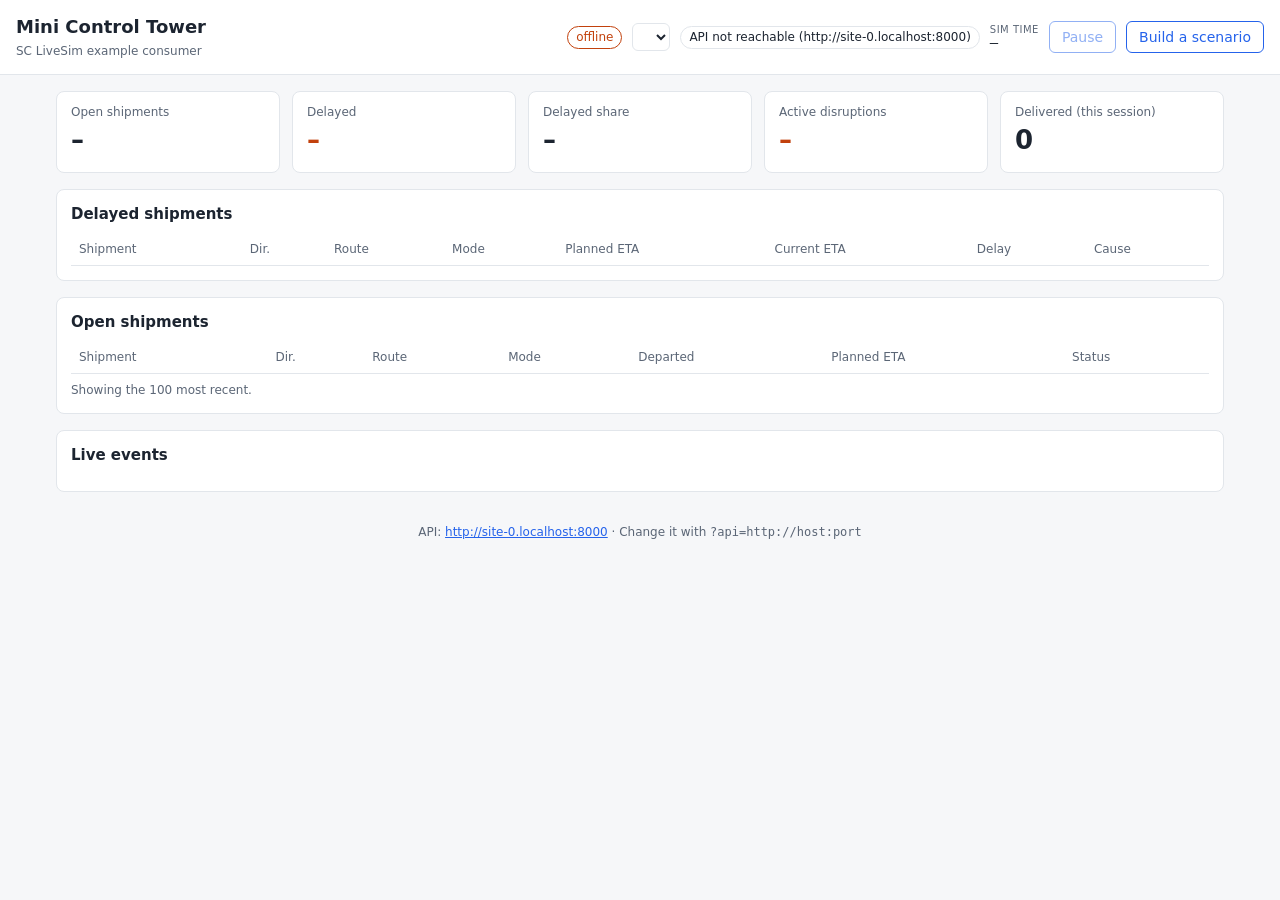
<file: examples/control-tower/index.html>
<!doctype html>
<html lang="en">
<head>
  <meta charset="utf-8">
  <meta name="viewport" content="width=device-width, initial-scale=1">
  <title>Mini Control Tower · SC LiveSim</title>
  <link rel="stylesheet" href="style.css">
</head>
<body>
  <header>
    <div class="brand">
      <h1>Mini Control Tower</h1>
      <span class="sub">SC LiveSim example consumer</span>
    </div>
    <div class="run">
      <span id="conn" class="pill pill-off" title="Stream connection">offline</span>
      <label class="visually-hidden" for="run-select">Run</label>
      <select id="run-select" aria-label="Run"></select>
      <span id="run-status" class="pill">–</span>
      <span class="clock" title="Simulated time (UTC)">
        <span class="label">sim time</span>
        <span id="sim-time" class="mono">–</span>
      </span>
      <button id="toggle" type="button" disabled>Pause</button>
      <a class="button-link" href="builder.html">Build a scenario</a>
    </div>
  </header>

  <main>
    <section class="kpis" aria-label="Key figures">
      <div class="kpi"><span class="kpi-label">Open shipments</span><span id="kpi-open" class="kpi-value">–</span></div>
      <div class="kpi kpi-alert"><span class="kpi-label">Delayed</span><span id="kpi-delayed" class="kpi-value">–</span></div>
      <div class="kpi"><span class="kpi-label">Delayed share</span><span id="kpi-share" class="kpi-value">–</span></div>
      <div class="kpi kpi-alert"><span class="kpi-label">Active disruptions</span><span id="kpi-disruptions" class="kpi-value">–</span></div>
      <div class="kpi"><span class="kpi-label">Delivered (this session)</span><span id="kpi-delivered" class="kpi-value">0</span></div>
    </section>

    <section id="disruption-panel" class="panel" hidden>
      <h2>Active disruptions</h2>
      <ul id="disruptions" class="disruptions"></ul>
    </section>

    <section class="panel">
      <h2>Delayed shipments <span id="delayed-count" class="count"></span></h2>
      <div class="table-wrap">
        <table>
          <thead><tr><th>Shipment</th><th>Dir.</th><th>Route</th><th>Mode</th><th>Planned ETA</th><th>Current ETA</th><th>Delay</th><th>Cause</th></tr></thead>
          <tbody id="delayed-body"></tbody>
        </table>
      </div>
    </section>

    <section id="inventory-panel" class="panel" hidden>
      <h2>Inventory</h2>
      <div class="table-wrap">
        <table>
          <thead><tr><th>Location</th><th>Item</th><th class="num">On hand</th><th class="num">Reserved</th><th class="num">Inbound</th><th>Stock</th></tr></thead>
          <tbody id="inventory-body"></tbody>
        </table>
      </div>
    </section>

    <section class="panel">
      <h2>Open shipments <span id="open-count" class="count"></span></h2>
      <div class="table-wrap">
        <table>
          <thead><tr><th>Shipment</th><th>Dir.</th><th>Route</th><th>Mode</th><th>Departed</th><th>Planned ETA</th><th>Status</th></tr></thead>
          <tbody id="open-body"></tbody>
        </table>
      </div>
      <p class="hint" id="source-note">Showing the 100 most recent.</p>
    </section>

    <section class="panel">
      <h2>Live events</h2>
      <ol id="events" class="events" aria-live="polite"></ol>
    </section>
  </main>

  <footer>
    API: <a id="api-link" href="#"></a> · Change it with <code>?api=http://host:port</code>
  </footer>
  <script src="app.js"></script>
</body>
</html>
</file>
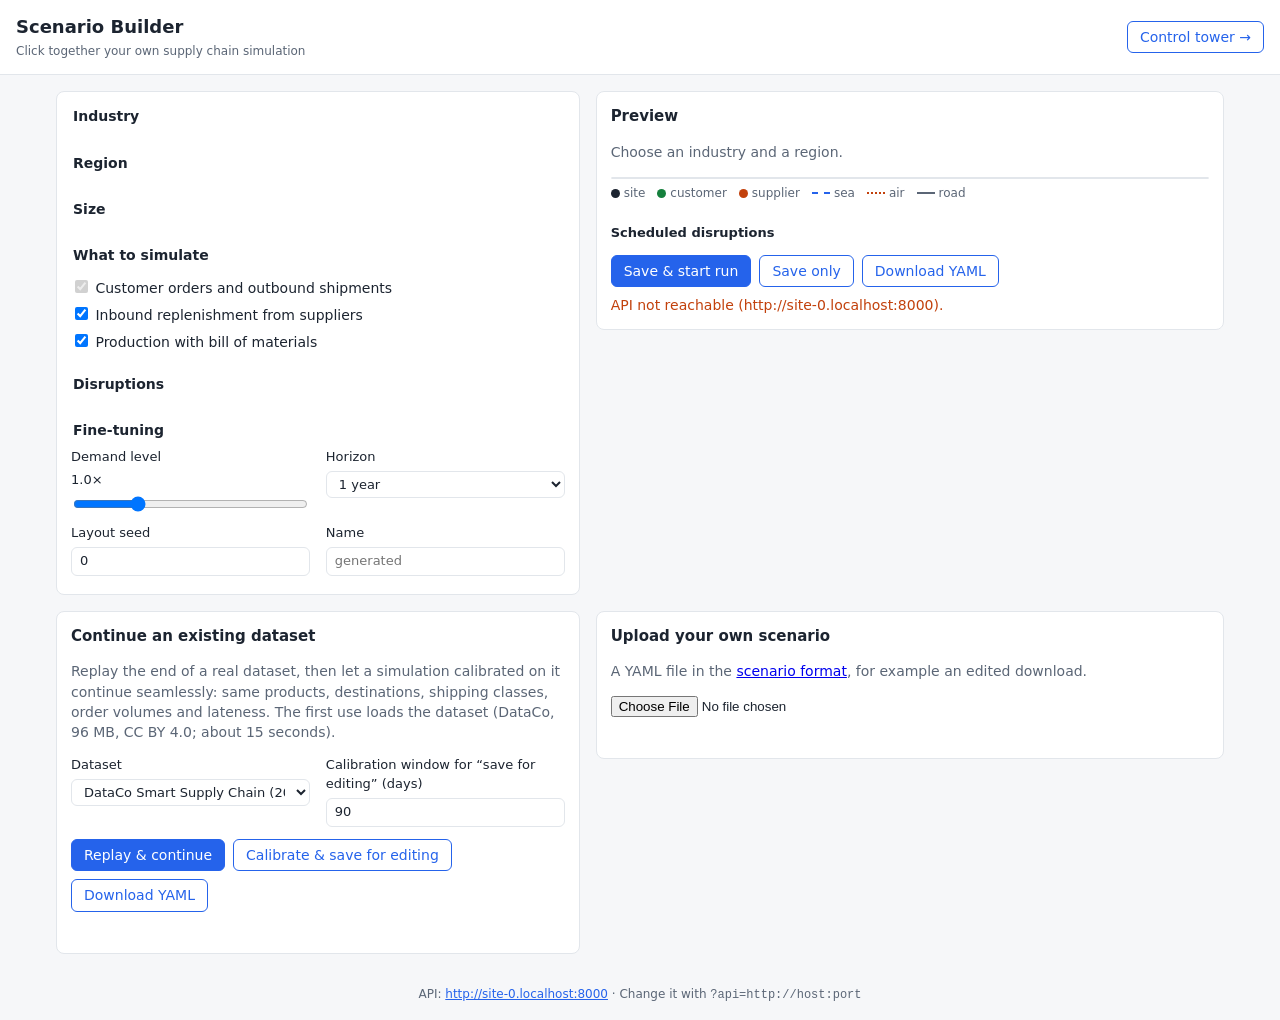
<file: examples/control-tower/builder.html>
<!doctype html>
<html lang="en">
<head>
  <meta charset="utf-8">
  <meta name="viewport" content="width=device-width, initial-scale=1">
  <title>Scenario Builder · SC LiveSim</title>
  <link rel="stylesheet" href="style.css">
</head>
<body>
  <header>
    <div class="brand">
      <h1>Scenario Builder</h1>
      <span class="sub">Click together your own supply chain simulation</span>
    </div>
    <nav class="run"><a class="button-link" href="index.html">Control tower →</a></nav>
  </header>

  <main class="builder">
    <form id="form" class="panel builder-form" autocomplete="off">
      <fieldset>
        <legend>Industry</legend>
        <div id="industries" class="cards"></div>
      </fieldset>

      <fieldset>
        <legend>Region</legend>
        <div id="regions" class="cards cards-small"></div>
      </fieldset>

      <fieldset>
        <legend>Size</legend>
        <div id="sizes" class="segmented"></div>
      </fieldset>

      <fieldset>
        <legend>What to simulate</legend>
        <label class="check"><input type="checkbox" name="outbound" checked disabled> Customer orders and outbound shipments</label>
        <label class="check"><input type="checkbox" name="inbound" checked> Inbound replenishment from suppliers</label>
        <label class="check"><input type="checkbox" name="production" checked> Production with bill of materials <span id="production-note" class="muted"></span></label>
      </fieldset>

      <fieldset>
        <legend>Disruptions</legend>
        <div id="disruptions" class="segmented"></div>
      </fieldset>

      <fieldset class="grid-2">
        <legend>Fine-tuning</legend>
        <label>Demand level <output id="demand-out">1.0×</output>
          <input type="range" name="demand_level" min="0.3" max="3" step="0.1" value="1">
        </label>
        <label>Horizon
          <select name="horizon_days">
            <option value="90">90 days</option><option value="180">180 days</option>
            <option value="365" selected>1 year</option><option value="730">2 years</option>
          </select>
        </label>
        <label>Layout seed <input type="number" name="seed" min="0" value="0"></label>
        <label>Name <input type="text" name="name" placeholder="generated" pattern="[a-z0-9_\-]{3,60}"></label>
      </fieldset>
    </form>

    <section class="panel preview">
      <h2>Preview</h2>
      <p id="description" class="muted">Choose an industry and a region.</p>
      <div id="map" class="map" role="img" aria-label="Network map"></div>
      <div class="legend">
        <span><i class="dot dot-site"></i>site</span><span><i class="dot dot-cus"></i>customer</span>
        <span><i class="dot dot-sup"></i>supplier</span><span><i class="line line-sea"></i>sea</span>
        <span><i class="line line-air"></i>air</span><span><i class="line line-road"></i>road</span>
      </div>
      <dl id="figures" class="figures"></dl>
      <h3>Scheduled disruptions</h3>
      <ul id="disruption-list" class="disruptions"></ul>
      <div class="actions">
        <button id="start" type="button" class="primary">Save &amp; start run</button>
        <button id="save" type="button">Save only</button>
        <a id="download" class="button-link" hidden>Download YAML</a>
      </div>
      <p id="message" class="message" role="status"></p>
    </section>

    <section class="panel">
      <h2>Continue an existing dataset</h2>
      <p class="muted">Replay the end of a real dataset, then let a simulation calibrated on it
        continue seamlessly: same products, destinations, shipping classes, order volumes and
        lateness. The first use loads the dataset (DataCo, 96 MB, CC BY 4.0; about 15 seconds).</p>
      <div class="grid-2">
        <label>Dataset
          <select id="dataset"><option value="dataco">DataCo Smart Supply Chain (2015–2018)</option></select>
        </label>
        <label>Calibration window for “save for editing” (days)<input id="window-days" type="number" min="7" max="1100" value="90"></label>
      </div>
      <div class="actions">
        <button id="continue" type="button" class="primary">Replay &amp; continue</button>
        <button id="calibrate" type="button">Calibrate &amp; save for editing</button>
        <a id="calibrated-download" class="button-link" hidden>Download YAML</a>
      </div>
      <p id="continue-message" class="message" role="status"></p>
    </section>

    <section class="panel">
      <h2>Upload your own scenario</h2>
      <p class="muted">A YAML file in the <a href="https://github.com/kdniem/SCLiveSim/tree/main/scenarios">scenario format</a>, for example an edited download.</p>
      <input id="upload" type="file" accept=".yaml,.yml,application/yaml,text/yaml">
      <p id="upload-message" class="message" role="status"></p>
    </section>
  </main>

  <footer>
    API: <a id="api-link" href="#"></a> · Change it with <code>?api=http://host:port</code>
  </footer>
  <script src="builder.js"></script>
</body>
</html>
</file>
<file: examples/control-tower/style.css>
:root {
  --bg: #f6f7f9;
  --panel: #ffffff;
  --text: #1c2430;
  --muted: #5b6676;
  --line: #e2e6eb;
  --accent: #2563eb;
  --alert: #c2410c;
  --alert-bg: #fff4ed;
  --ok: #15803d;
  color-scheme: light dark;
}

@media (prefers-color-scheme: dark) {
  :root {
    --bg: #11151b;
    --panel: #1a2029;
    --text: #e6eaf0;
    --muted: #98a2b3;
    --line: #2b3440;
    --accent: #6ea0ff;
    --alert: #fb923c;
    --alert-bg: #2a1d14;
    --ok: #4ade80;
  }
}

* { box-sizing: border-box; }

body {
  margin: 0;
  background: var(--bg);
  color: var(--text);
  font: 14px/1.45 system-ui, -apple-system, "Segoe UI", sans-serif;
}

header {
  display: flex;
  flex-wrap: wrap;
  gap: 12px;
  align-items: center;
  justify-content: space-between;
  padding: 14px 16px;
  background: var(--panel);
  border-bottom: 1px solid var(--line);
}

h1 { margin: 0; font-size: 18px; }
h2 { margin: 0 0 10px; font-size: 15px; }
.sub { color: var(--muted); font-size: 12px; }
.mono { font-family: ui-monospace, "SF Mono", Menlo, monospace; font-variant-numeric: tabular-nums; }

.run { display: flex; flex-wrap: wrap; gap: 10px; align-items: center; }
.clock { display: inline-flex; flex-direction: column; line-height: 1.1; }
.clock .label { font-size: 10px; color: var(--muted); text-transform: uppercase; letter-spacing: .05em; }

.pill {
  padding: 2px 8px;
  border-radius: 999px;
  border: 1px solid var(--line);
  font-size: 12px;
}
.pill-on { color: var(--ok); border-color: currentColor; }
.pill-off { color: var(--alert); border-color: currentColor; }

button {
  font: inherit;
  padding: 5px 12px;
  border-radius: 6px;
  border: 1px solid var(--accent);
  background: transparent;
  color: var(--accent);
  cursor: pointer;
}
button:disabled { opacity: .5; cursor: default; }

main {
  display: grid;
  gap: 16px;
  padding: 16px;
  max-width: 1200px;
  margin: 0 auto;
}

.kpis { display: grid; grid-template-columns: repeat(auto-fit, minmax(160px, 1fr)); gap: 12px; }
.kpi {
  display: flex;
  flex-direction: column;
  padding: 12px 14px;
  background: var(--panel);
  border: 1px solid var(--line);
  border-radius: 8px;
}
.kpi-label { color: var(--muted); font-size: 12px; }
.kpi-value { font-size: 26px; font-weight: 600; font-variant-numeric: tabular-nums; }
.kpi-alert .kpi-value { color: var(--alert); }

.panel {
  padding: 14px;
  background: var(--panel);
  border: 1px solid var(--line);
  border-radius: 8px;
  min-width: 0;
}
.count { color: var(--muted); font-weight: normal; }
.hint { color: var(--muted); font-size: 12px; margin: 8px 0 0; }

.table-wrap { overflow-x: auto; max-height: 420px; overflow-y: auto; }
table { width: 100%; border-collapse: collapse; }
th, td { text-align: left; padding: 6px 8px; border-bottom: 1px solid var(--line); white-space: nowrap; }
th { position: sticky; top: 0; background: var(--panel); color: var(--muted); font-weight: 500; font-size: 12px; }
td.num { text-align: right; font-variant-numeric: tabular-nums; }
tr.empty td { color: var(--muted); text-align: center; }
tr.flash { animation: flash 1.2s ease-out; }
.late { color: var(--alert); font-weight: 600; }
@keyframes flash { from { background: var(--alert-bg); } to { background: transparent; } }

.events { list-style: none; margin: 0; padding: 0; max-height: 260px; overflow-y: auto; font-size: 13px; }
.events li { display: flex; gap: 10px; padding: 3px 0; border-bottom: 1px dashed var(--line); }
.events .ts { color: var(--muted); }
.events .type { min-width: 150px; }
.events .type.delayed { color: var(--alert); }

footer { padding: 16px; text-align: center; color: var(--muted); font-size: 12px; }
footer a { color: var(--accent); }

@media (prefers-reduced-motion: reduce) {
  tr.flash { animation: none; }
}

select {
  font: inherit;
  padding: 4px 8px;
  border-radius: 6px;
  border: 1px solid var(--line);
  background: var(--panel);
  color: var(--text);
  max-width: 100%;
}
.visually-hidden {
  position: absolute; width: 1px; height: 1px; overflow: hidden;
  clip: rect(0 0 0 0); white-space: nowrap;
}
.ok { color: var(--ok); }
.disruptions { margin: 0; padding-left: 18px; }
.disruptions li { padding: 3px 0; }
.disruptions strong { color: var(--alert); text-transform: capitalize; }

/* --- navigation and builder ------------------------------------------- */
a.button-link {
  display: inline-block;
  padding: 5px 12px;
  border-radius: 6px;
  border: 1px solid var(--accent);
  color: var(--accent);
  text-decoration: none;
}
button.primary { background: var(--accent); color: var(--panel); }
.muted { color: var(--muted); }
.builder { grid-template-columns: minmax(0, 1fr); }
@media (min-width: 1000px) {
  .builder { grid-template-columns: minmax(0, 5fr) minmax(0, 6fr); align-items: start; }
  .builder .preview { position: sticky; top: 16px; }
}
.builder-form fieldset { border: 0; margin: 0 0 18px; padding: 0; min-width: 0; }
.builder-form legend { font-weight: 600; margin-bottom: 8px; }
.cards { display: grid; grid-template-columns: repeat(auto-fill, minmax(170px, 1fr)); gap: 8px; }
.card {
  display: flex; flex-direction: column; gap: 4px; padding: 10px 12px;
  border: 1px solid var(--line); border-radius: 8px; cursor: pointer; font-size: 13px;
}
.card span { color: var(--muted); font-size: 12px; }
.card input { position: absolute; opacity: 0; pointer-events: none; }
.card:has(input:checked) { border-color: var(--accent); box-shadow: 0 0 0 1px var(--accent); }
.card:has(input:focus-visible), .segmented label:has(input:focus-visible) { outline: 2px solid var(--accent); }
.segmented { display: flex; flex-wrap: wrap; gap: 6px; }
.segmented label { border: 1px solid var(--line); border-radius: 999px; padding: 4px 12px; cursor: pointer; font-size: 13px; }
.segmented input { position: absolute; opacity: 0; pointer-events: none; }
.segmented label:has(input:checked) { border-color: var(--accent); color: var(--accent); font-weight: 600; }
.check { display: block; padding: 3px 0; }
.grid-2 { display: grid; grid-template-columns: repeat(auto-fit, minmax(180px, 1fr)); gap: 10px 16px; }
.grid-2 legend { grid-column: 1 / -1; }
.grid-2 label { display: flex; flex-direction: column; gap: 4px; font-size: 13px; }
.panel > .grid-2 { margin-bottom: 4px; }
input[type="text"], input[type="number"] {
  font: inherit; padding: 4px 8px; border-radius: 6px; border: 1px solid var(--line);
  background: var(--panel); color: var(--text);
}
.map { width: 100%; border: 1px solid var(--line); border-radius: 8px; background: var(--bg); }
.map svg { display: block; width: 100%; height: auto; }
.lane { stroke-width: 1.4; opacity: .7; }
.lane-road { stroke: var(--muted); }
.lane-rail { stroke: var(--muted); stroke-dasharray: 2 2; }
.lane-sea { stroke: var(--accent); stroke-dasharray: 6 4; }
.lane-air { stroke: var(--alert); stroke-dasharray: 2 4; }
.node { stroke: var(--panel); stroke-width: 1.5; }
.node-site { fill: var(--text); }
.node-cus { fill: var(--ok); }
.node-sup { fill: var(--alert); }
.node-label { font-size: 12px; fill: var(--text); }
.legend { display: flex; flex-wrap: wrap; gap: 12px; font-size: 12px; color: var(--muted); margin: 6px 0 10px; }
.legend i { display: inline-block; margin-right: 4px; vertical-align: middle; }
.dot { width: 9px; height: 9px; border-radius: 50%; }
.dot-site { background: var(--text); } .dot-cus { background: var(--ok); } .dot-sup { background: var(--alert); }
.line { width: 18px; height: 0; border-top: 2px dashed var(--muted); }
.line-sea { border-color: var(--accent); } .line-air { border-color: var(--alert); border-top-style: dotted; }
.line-road { border-top-style: solid; }
.figures { display: grid; grid-template-columns: max-content 1fr; gap: 4px 16px; margin: 0 0 12px; font-size: 13px; }
.figures dt { color: var(--muted); }
.figures dd { margin: 0; font-variant-numeric: tabular-nums; }
.actions { display: flex; flex-wrap: wrap; gap: 8px; margin-top: 12px; }
.message { min-height: 1.4em; margin: 8px 0 0; }
.message.error { color: var(--alert); }
h3 { font-size: 13px; margin: 8px 0 6px; }
</file>
